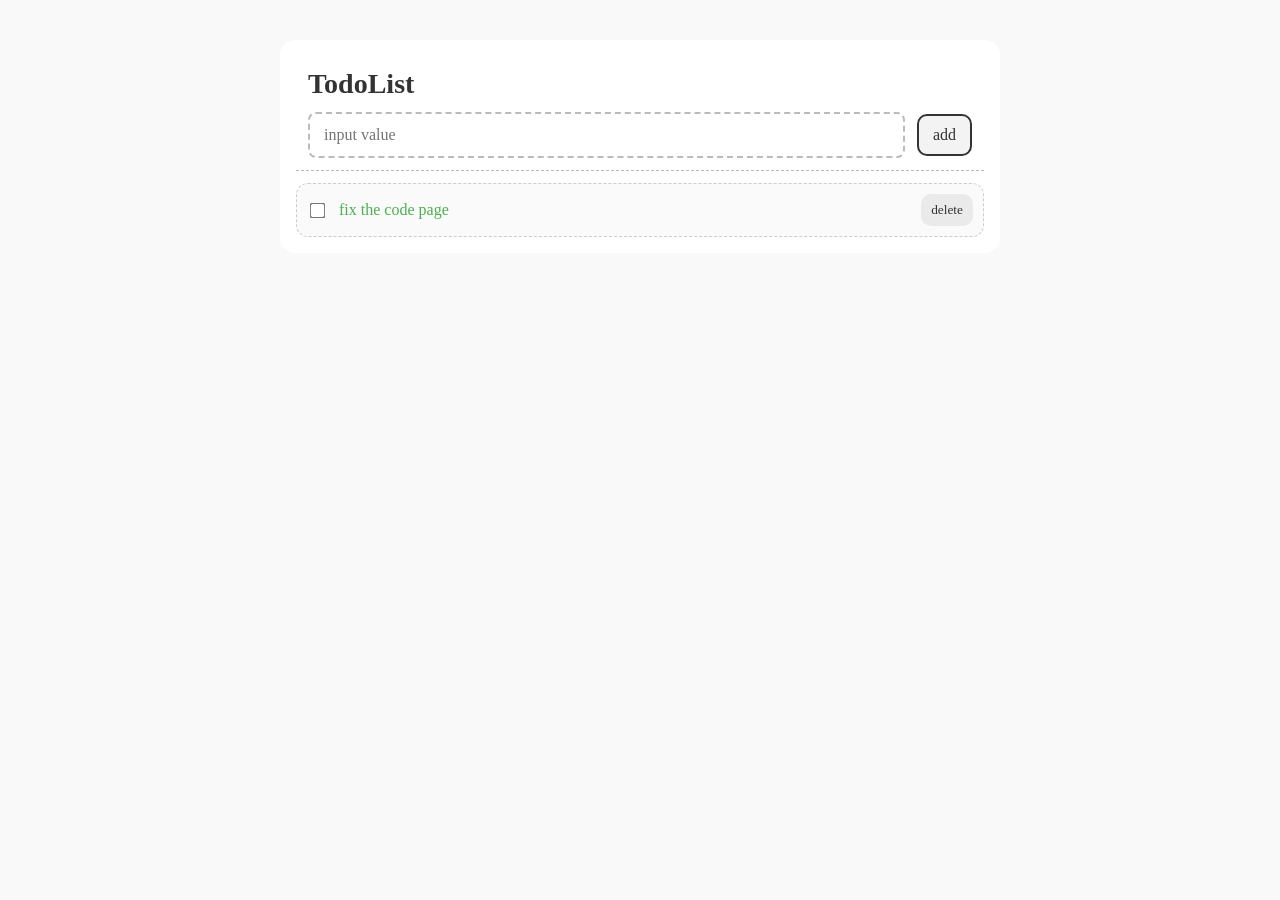
<file: index.html>
<!DOCTYPE html>
<html lang="en">

<head>
    <meta charset="UTF-8">
    <meta name="viewport" content="width=device-width, initial-scale=1.0">
    <title>...</title>
    <link rel="stylesheet" href="./style.css">
</head>

<body>
    <div id="page-container">
        <div class="input-container">
            <h1>TodoList</h1>
            <input type="text" placeholder="input value">
            <button>add</button>
        </div>
        <div class="context-container">
            <input type="checkbox">
            <p>fix the code page</p>
            <button>delete</button>
        </div>
    </div>
</body>

</html>
</file>
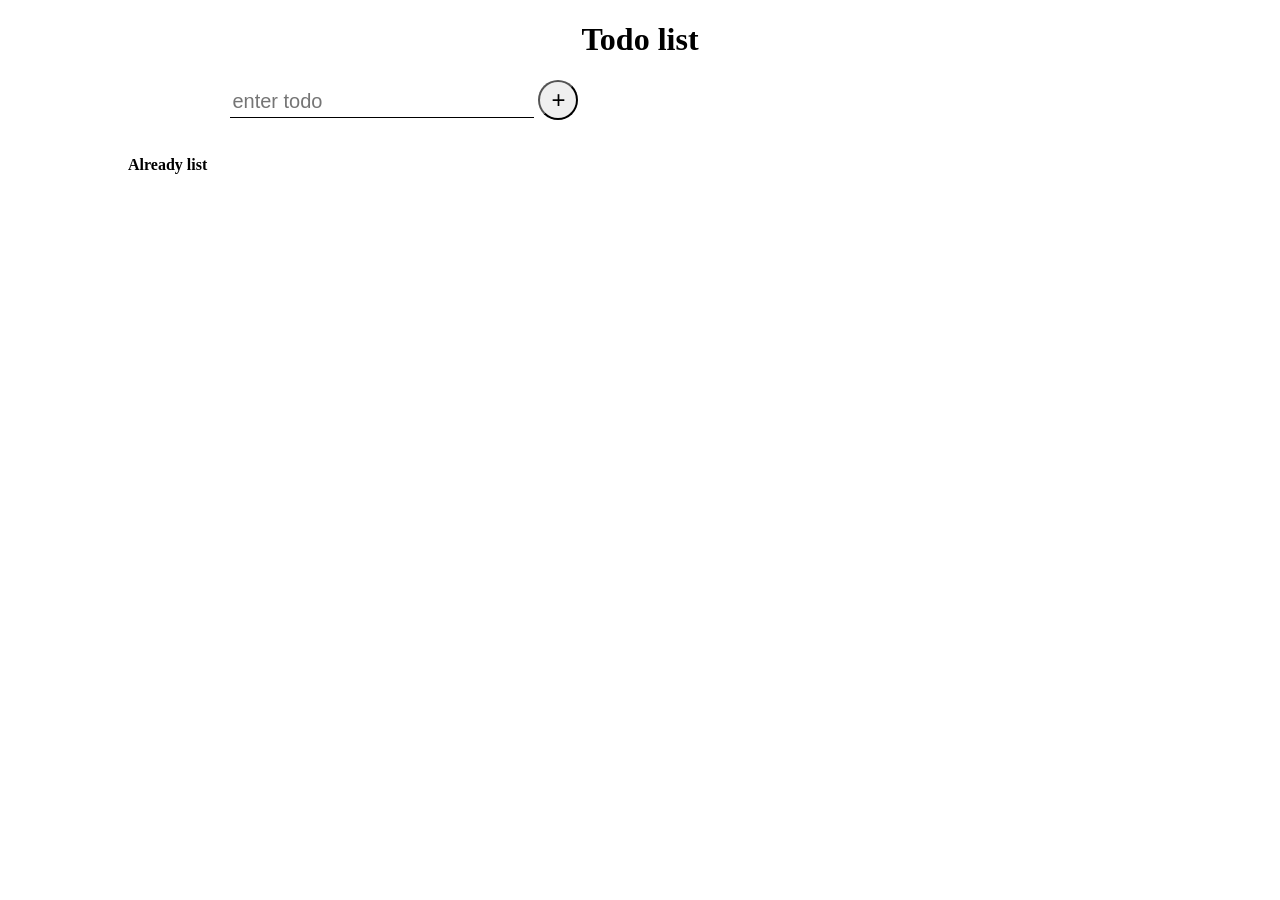
<file: 01/listdemo/index.html>
<!DOCTYPE html>
<html lang="en">

<head>
    <meta charset="UTF-8">
    <meta name="viewport" content="width=device-width, initial-scale=1.0">
    <title> </title>
    <link rel="stylesheet" href="./style.css">
</head>
<body>
    <h1>Todo list</h1>
    <div class="input-container">
        <input type="text" placeholder="enter todo" id="input-todo">
        <button id="add-todo">+</button>
    </div>
    <div class="container">
        <!-- <div class="todo">
            <p>Write Javascript code</p>
            <div class="actions">
                <input type="checkbox" id="checkbox">
                <button id="actions">Delete</button>
            </div>
        </div> -->
    </div>
    <h4>Already list</h4>
    <p id="alreadylist"></p>
</body>
    <script src="./script.js"></script>
</html>
</file>
<file: style.css>
/* 基础：建议加上 */
*,
*::before,
*::after {
  box-sizing: border-box;
}

body {
  margin: 0;
  font-family: 'Patrick Hand', cursive, system-ui, -apple-system, "Segoe UI", Roboto, Arial, "Noto Sans",
    "PingFang SC", "Microsoft YaHei", sans-serif;
  background: #f9f9f9;
  overflow-x: hidden; /* 防止横向溢出 */
}

/* 页面容器：圆角 + 更简洁的布局 */
#page-container {
  width: min(720px, 92%);
  margin: 40px auto;
  background: #fff;
  padding: 16px;
  border-radius: 15px;
  display: flex;
  flex-direction: column;
  gap: 12px;
  height: 100%;
  position: relative;
  overflow: auto;
}

/* 输入区：标题手绘字 + 彩色文字 */
.input-container {
  display: flex;
  flex-wrap: wrap;
  align-items: center;
  gap: 12px;
  padding-bottom: 12px;
  border-bottom: 1px dashed #bbb;
  background: transparent;
  position: relative;
  width: 100%; /* 确保宽度统一 */
  padding: 12px;
}

/* 标题字体和颜色调整 */
.input-container > h1 {
  width: 100%;
  margin: 0;
  font-size: 28px;
  font-family: 'Patrick Hand', cursive;
  color: #333;
}

/* 输入框自然圆角 + 更简洁的边框 */
.input-container > input {
  flex: 1;
  min-width: 200px;
  border: 2px dashed #bbb;
  outline: none;
  background: transparent;
  padding: 12px 14px;
  border-radius: 8px;
  font-family: 'Patrick Hand', cursive;
  font-size: 16px;
  color: #333;
}

/* 聚焦时背景变色 */
.input-container > input:focus {
  background: #f1f1f1;
  border: 2px dashed #777;
}

/* 按钮：手绘圆角 + 简单背景色 */
.input-container > button {
  border: 2px solid #333;
  background: #f3f3f3;
  color: #333;
  padding: 10px 14px;
  border-radius: 10px;
  cursor: pointer;
  font-family: 'Patrick Hand', cursive;
  font-size: 16px;
}

/* 按钮 hover 效果 */
.input-container > button:hover {
  background: #e5e5e5;
}

/* todo item：左右对齐 + 自然间距 */
.context-container {
  display: flex;
  align-items: center;
  gap: 12px;
  padding: 10px; /* 减少间距，和输入框对齐 */
  background: #fafafa;
  border-radius: 12px;
  border: 1px dashed #ccc;
  font-family: 'Patrick Hand', cursive;
  width: 100%; /* 保持宽度统一 */
}

/* 文字内容无 margin，保持对齐 */
.context-container p {
  margin: 0;
  flex: 1;
  font-size: 16px;
  color: #4caf50;
}

/* checkbox：增加手绘效果 */
.context-container input[type="checkbox"] {
  transform: scale(1.2);
  cursor: pointer;
  accent-color: #4caf50;
}

/* 删除按钮：简洁手绘风格 */
.context-container button {
  border: none;
  background: #eaeaea;
  color: #333;
  padding: 8px 10px;
  border-radius: 10px;
  cursor: pointer;
  font-family: 'Patrick Hand', cursive;
}

/* 删除按钮 hover 效果 */
.context-container button:hover {
  background: #ddd;
}

/* 手机屏幕优化：移动输入框到页面底部 */
@media screen and (max-width: 600px) {
  #page-container {
    padding: 0;
  }

  .input-container {
    position: fixed;
    bottom: 0;
    width: 100%;
    padding: 16px 20px;
    background: #fff;
  }

  /* 调整输入框和按钮的尺寸 */
  .input-container > input {
    font-size: 18px; 
    padding: 12px;
  }

  .input-container > button {
    font-size: 18px;
    padding: 12px;
  }

  .context-container {
    font-size: 14px;
  }
}
</file>
<file: 01/listdemo/style.css>
body {
    width: 80%;
    margin: auto;
}

h1 {
    text-align: center;
}

.input-container {
    width: 80%;
    margin: auto;
    gap: 10px;
}

.input-container>input {
    width: 300px;
    height: 30px;
    font-size: 1.25rem;
    /* 1. 去除默认边框 */
    border: none;
    /* 2. 去除输入时的外边框（光晕） */
    outline: none;
    /* 4. 如果需要去掉背景色，可设置透明 */
    background-color: transparent;
    border-bottom: 1px black solid;
}

.input-container>button {
    width: 40px;
    height: 40px;
    border-radius: 20px;
    font-size: 1.5rem;
}

.container {
    margin-top: 15px;
    display: flex;
    flex-direction: column;
    align-items: center;
    gap: 5px;
}

.todo {
    display: flex;
    align-items: center;
    justify-content: space-between;
    width: 500px;
    font-size: 1.2rem;
    padding: 0px 5px;
    border-radius: 10px;
}

.actions>button {
    width: 75px;
    border-radius: 10px;
    margin-left: 10px;
}
</file>
